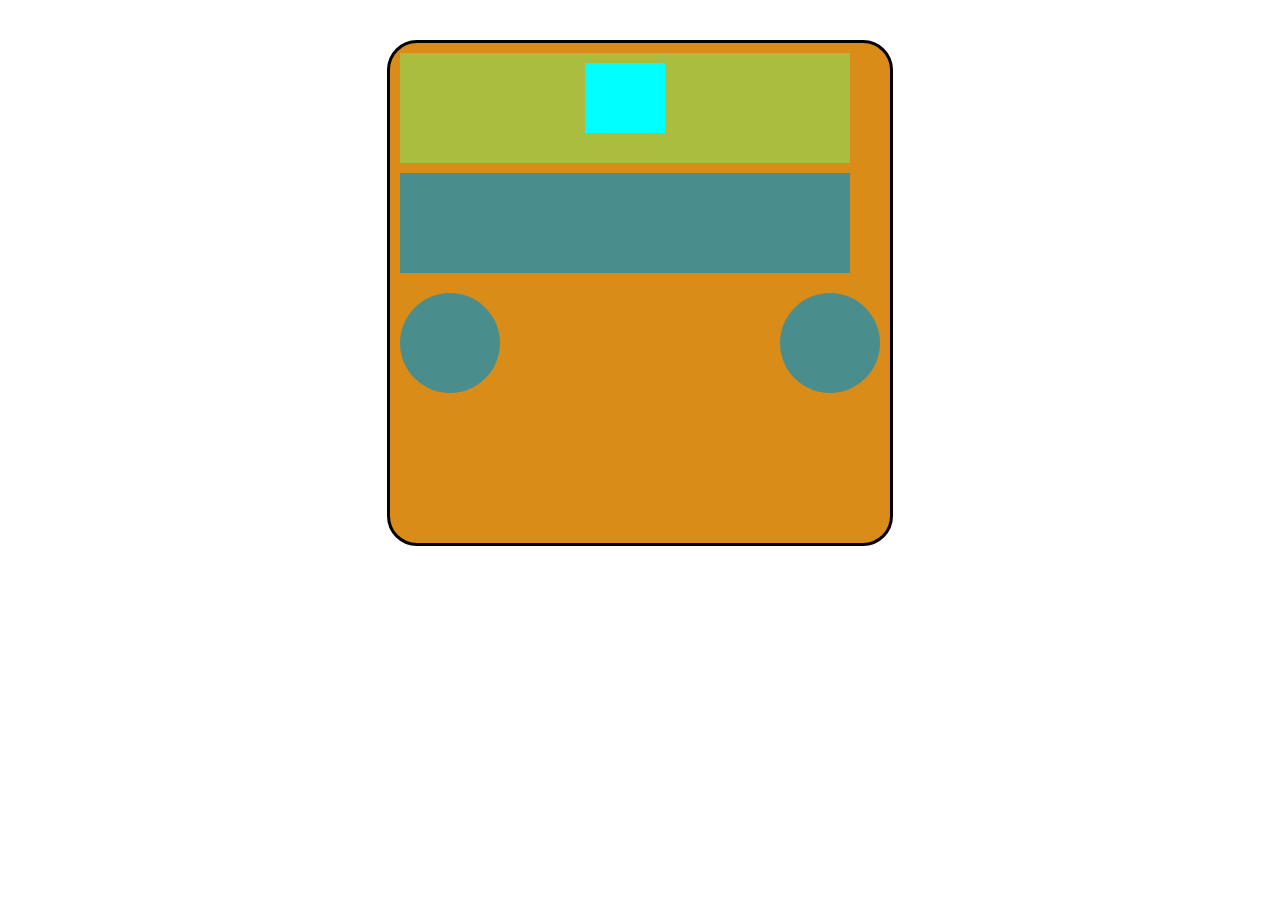
<file: index.html>
<!DOCTYPE html>
<html lang="en">
<head>
    <meta charset="UTF-8">
    <meta http-equiv="X-UA-Compatible" content="IE=edge">
    <meta name="viewport" content="width=device-width, initial-scale=1.0">
    <link rel="stylesheet" href="styles/style.css">
    <title>Document</title>
</head>
<body>
    <div id="principal">
        <div id="caja1">
            <div id="caja11"></div>
        </div>
        <div id="caja2"></div>
        <div id="caja3"></div>
        <div id="caja4"></div>
        <div id="caja5"></div>
    </div>
</body>
</html>
</file>
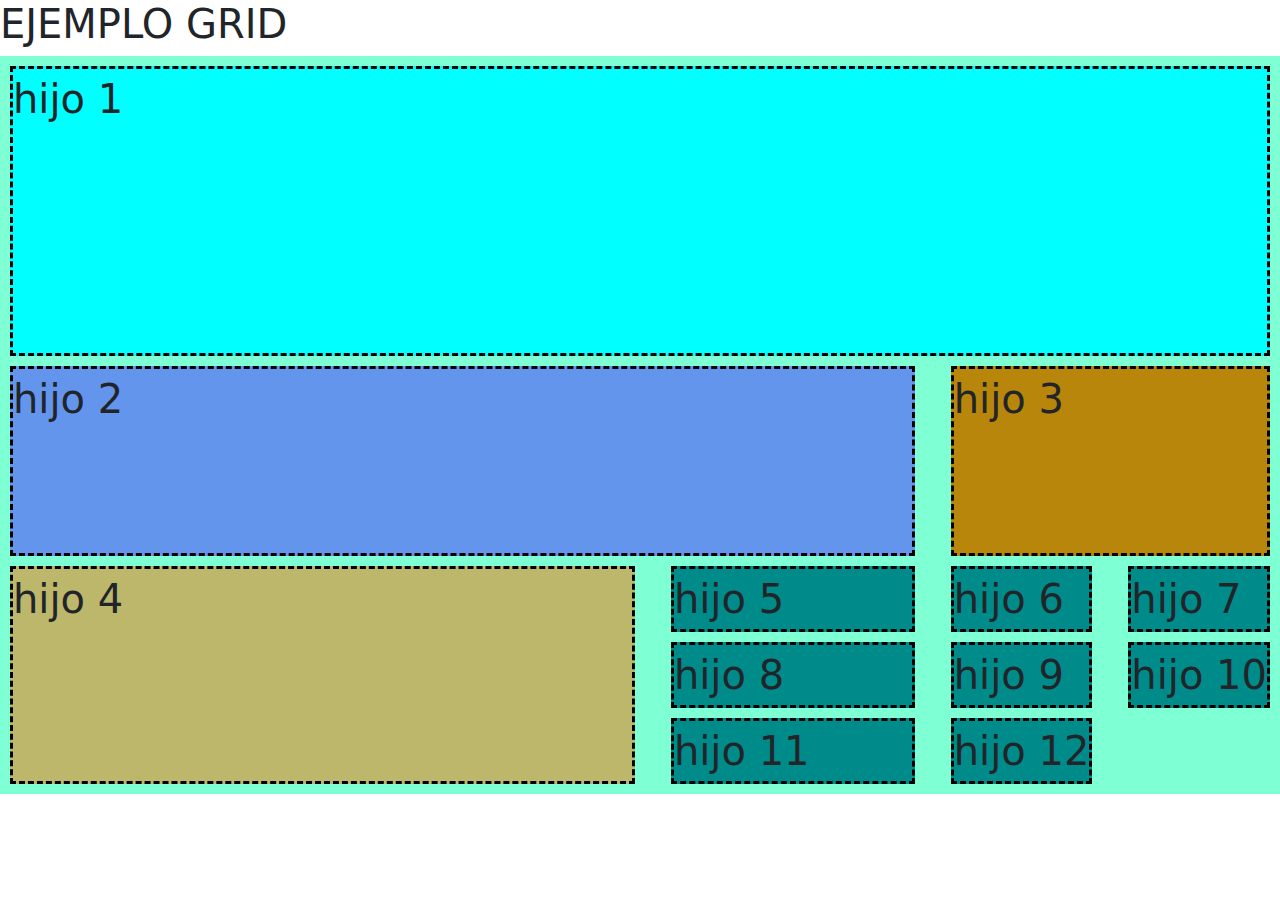
<file: clase-5/index.html>
<!DOCTYPE html>
<html lang="en">
<head>
    <meta charset="UTF-8">
    <meta name="viewport" content="width=device-width, initial-scale=1.0">
    <meta http-equiv="X-UA-Compatible" content="ie=edge">
    <title>Document</title>
    <link rel="stylesheet" href="https://cdn.jsdelivr.net/npm/bootstrap@5.2.3/dist/css/bootstrap.min.css">
    <link rel="stylesheet" href="css/style.css">
</head>

<body>
    <h1>EJEMPLO GRID</h1>
    <div class="padre">
        <div class="hijo1">hijo 1</div>
        <div class="hijo2">hijo 2</div>
        <div class="hijo3">hijo 3</div>
        <div class="hijo4">hijo 4</div>
        <div class="hijo">hijo 5</div>
        <div class="hijo">hijo 6</div>
        <div class="hijo">hijo 7</div>
        <div class="hijo">hijo 8</div>
        <div class="hijo">hijo 9</div>
        <div class="hijo">hijo 10</div>
        <div class="hijo">hijo 11</div>
        <div class="hijo">hijo 12</div>
    </div>
</body>
</html>
</file>
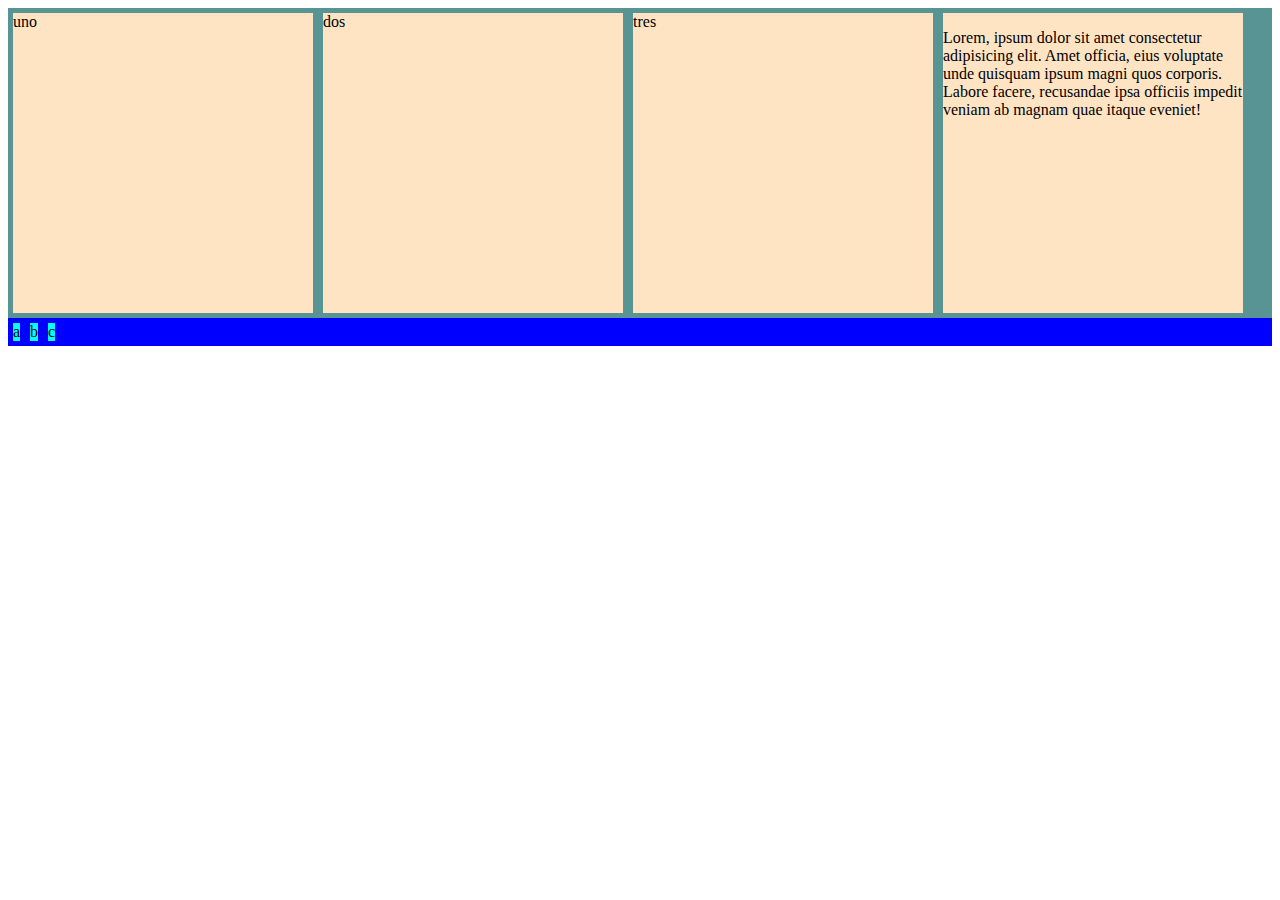
<file: ejemplo/index.html>
<!DOCTYPE html>
<html lang="en">
<head>
    <meta charset="UTF-8">
    <meta name="viewport" content="width=device-width, initial-scale=1.0">
    <meta http-equiv="X-UA-Compatible" content="ie=edge">
    <link rel="stylesheet" href="css/style2.css">
    <title>Document</title>
</head>
<body>
    <div class="principal">
        <div class="caja">
            uno
        </div>
        <div class="caja">
            dos
        </div>
        <div class="caja">
            tres
        </div>
        <div class="caja">
            <p>Lorem, ipsum dolor sit amet consectetur adipisicing elit. Amet officia, eius voluptate unde quisquam ipsum magni quos corporis. Labore facere, recusandae ipsa officiis impedit veniam ab magnam quae itaque eveniet!</p>
            
        </div>
    </div>
    <div class="contenedor">
        <div class="caja2">

            a
        </div>
        <div class="caja2">
            b
        </div>
        <div class="caja2">
            c
        </div>

    </div>
</body>
</html>
</file>
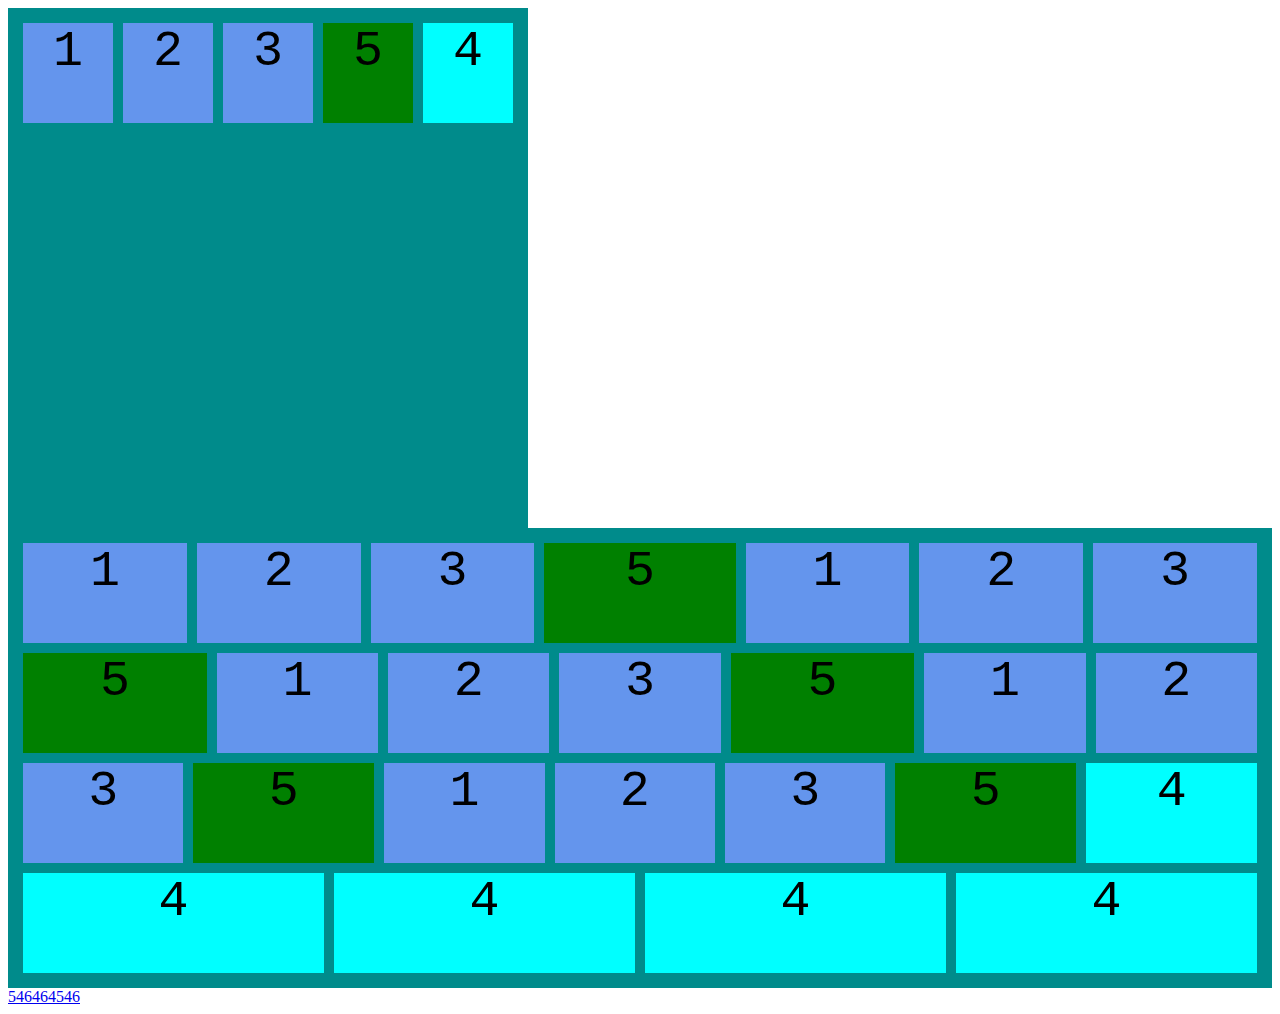
<file: paginas/index.html>
<!DOCTYPE html>
<html lang="en">
<head>
    <meta charset="UTF-8">
    <meta http-equiv="X-UA-Compatible" content="IE=edge">
    <meta name="viewport" content="width=device-width, initial-scale=1.0">
    <link rel="stylesheet" href="CSS/style.css">
    <title>Document</title>
</head>
<body>
    <div class="principal">
        <div class="caja">1</div>
        <div class="caja">2</div>
        <div class="caja">3</div>
        <div class="caja1">4</div>
        <div class="caja4">5</div>
        <!--<div class="caja1">6</div>
        <div class="caja2">7</div>
        <div class="caja2">8</div>
        <div class="caja2">9</div>
        <div class="caja3">10</div>-->
    </div>
    <div class="principal2">
        <div class="caja">1</div>
        <div class="caja">2</div>
        <div class="caja">3</div>
        <div class="caja1">4</div>
        <div class="caja4">5</div>
        <div class="caja">1</div>
        <div class="caja">2</div>
        <div class="caja">3</div>
        <div class="caja1">4</div>
        <div class="caja4">5</div>
        <div class="caja">1</div>
        <div class="caja">2</div>
        <div class="caja">3</div>
        <div class="caja1">4</div>
        <div class="caja4">5</div>
        <div class="caja">1</div>
        <div class="caja">2</div>
        <div class="caja">3</div>
        <div class="caja1">4</div>
        <div class="caja4">5</div>
        <div class="caja">1</div>
        <div class="caja">2</div>
        <div class="caja">3</div>
        <div class="caja1">4</div>
        <div class="caja4">5</div>
        <!--<div class="caja1">6</div>
        <div class="caja2">7</div>
        <div class="caja2">8</div>
        <div class="caja2">9</div> dispaly inline block para fijos
        <div class="caja3">10</div> horizontalmente solo se puede 12 cajas-->
    </div>
    <a href="IIndex.html">546464546</a>
</body>
</html>
</file>
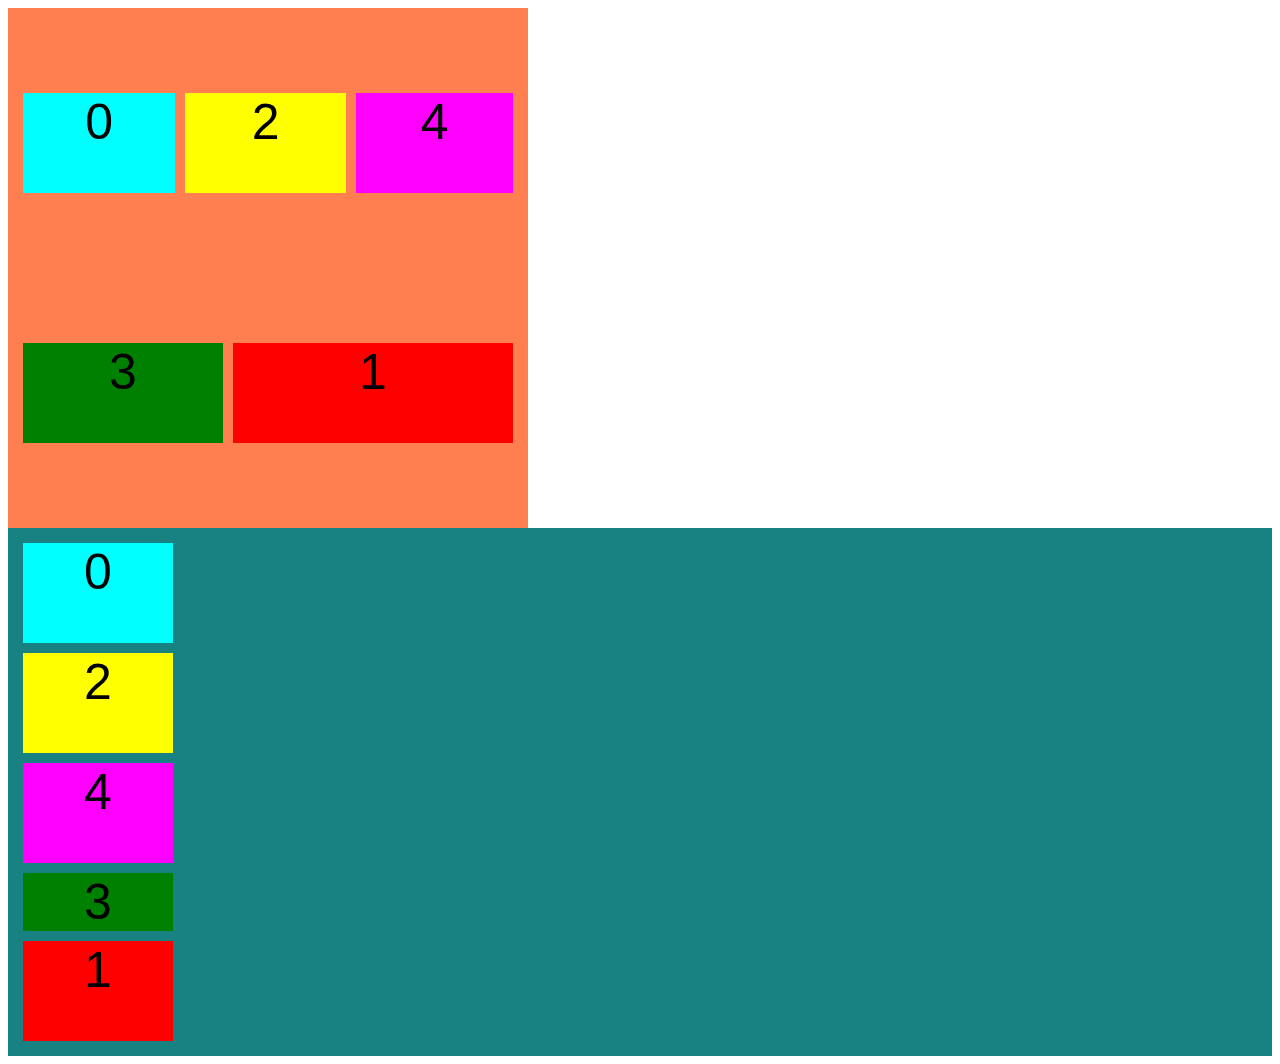
<file: proyecto 8/index.html>
<!DOCTYPE html>
<html lang="en">
<head>
    <meta charset="UTF-8">
    <meta http-equiv="X-UA-Compatible" content="IE=edge">
    <meta name="viewport" content="width=device-width, initial-scale=1.0">
    <link rel="stylesheet" href="css/style.css">
    <title>Document</title>
</head>
<body>
    <div class="principal"> <!--si usamos las clases podemos reutilizar los estilos-->
        <div class="caja">0</div>
        <div class="caja1">1</div>
        <div class="caja2">2</div>
        <div class="caja3">3</div>
        <div class="caja4">4</div>
        
    </div>
    <div class="principal2"> <!--si usamos las clases podemos reutilizar los estilos-->
        <div class="caja">0</div>
        <div class="caja1">1</div>
        <div class="caja2">2</div>
        <div class="caja3">3</div>
        <div class="caja4">4</div>
        
    </div>
</body>
</html>
</file>
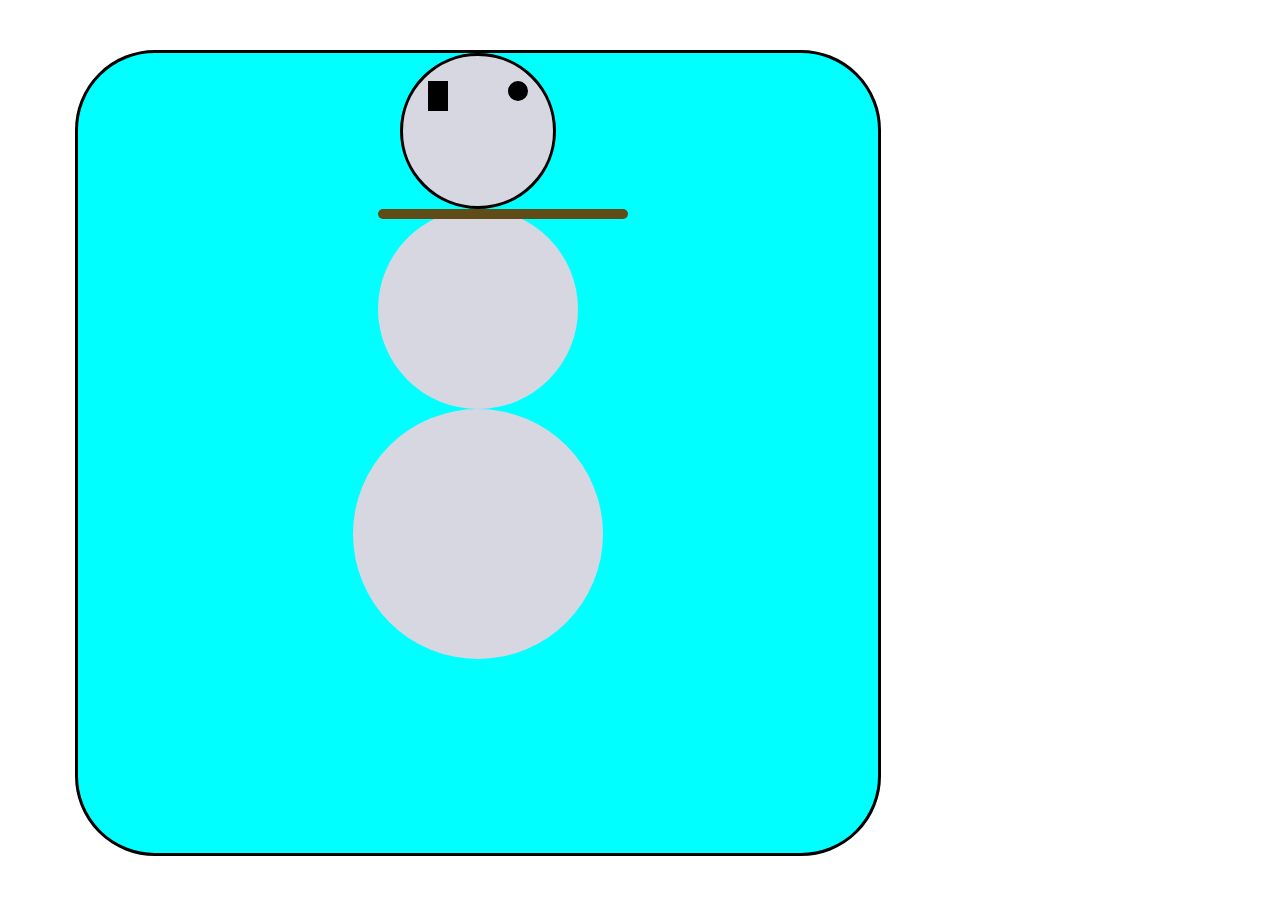
<file: muñeco.html>
<!DOCTYPE html>
<html lang="en">
<head>
    <meta charset="UTF-8">
    <meta http-equiv="X-UA-Compatible" content="IE=edge">
    <meta name="viewport" content="width=device-width, initial-scale=1.0">
    <link rel="stylesheet" href="styles/styleMuñeco.css">
    <title>Document</title>
</head>
<body>
    <div id="fondo">
        <div id="cabeza">
            <div id="ojo"></div>
            <div id="ojo2"></div>
            <div id="boca"></div>
        </div>
        <div id="torso">
            <div id="brazo"></div>
        </div>
        
        <div id="parteInferior"></div>
    </div>
</body>
</html>
</file>
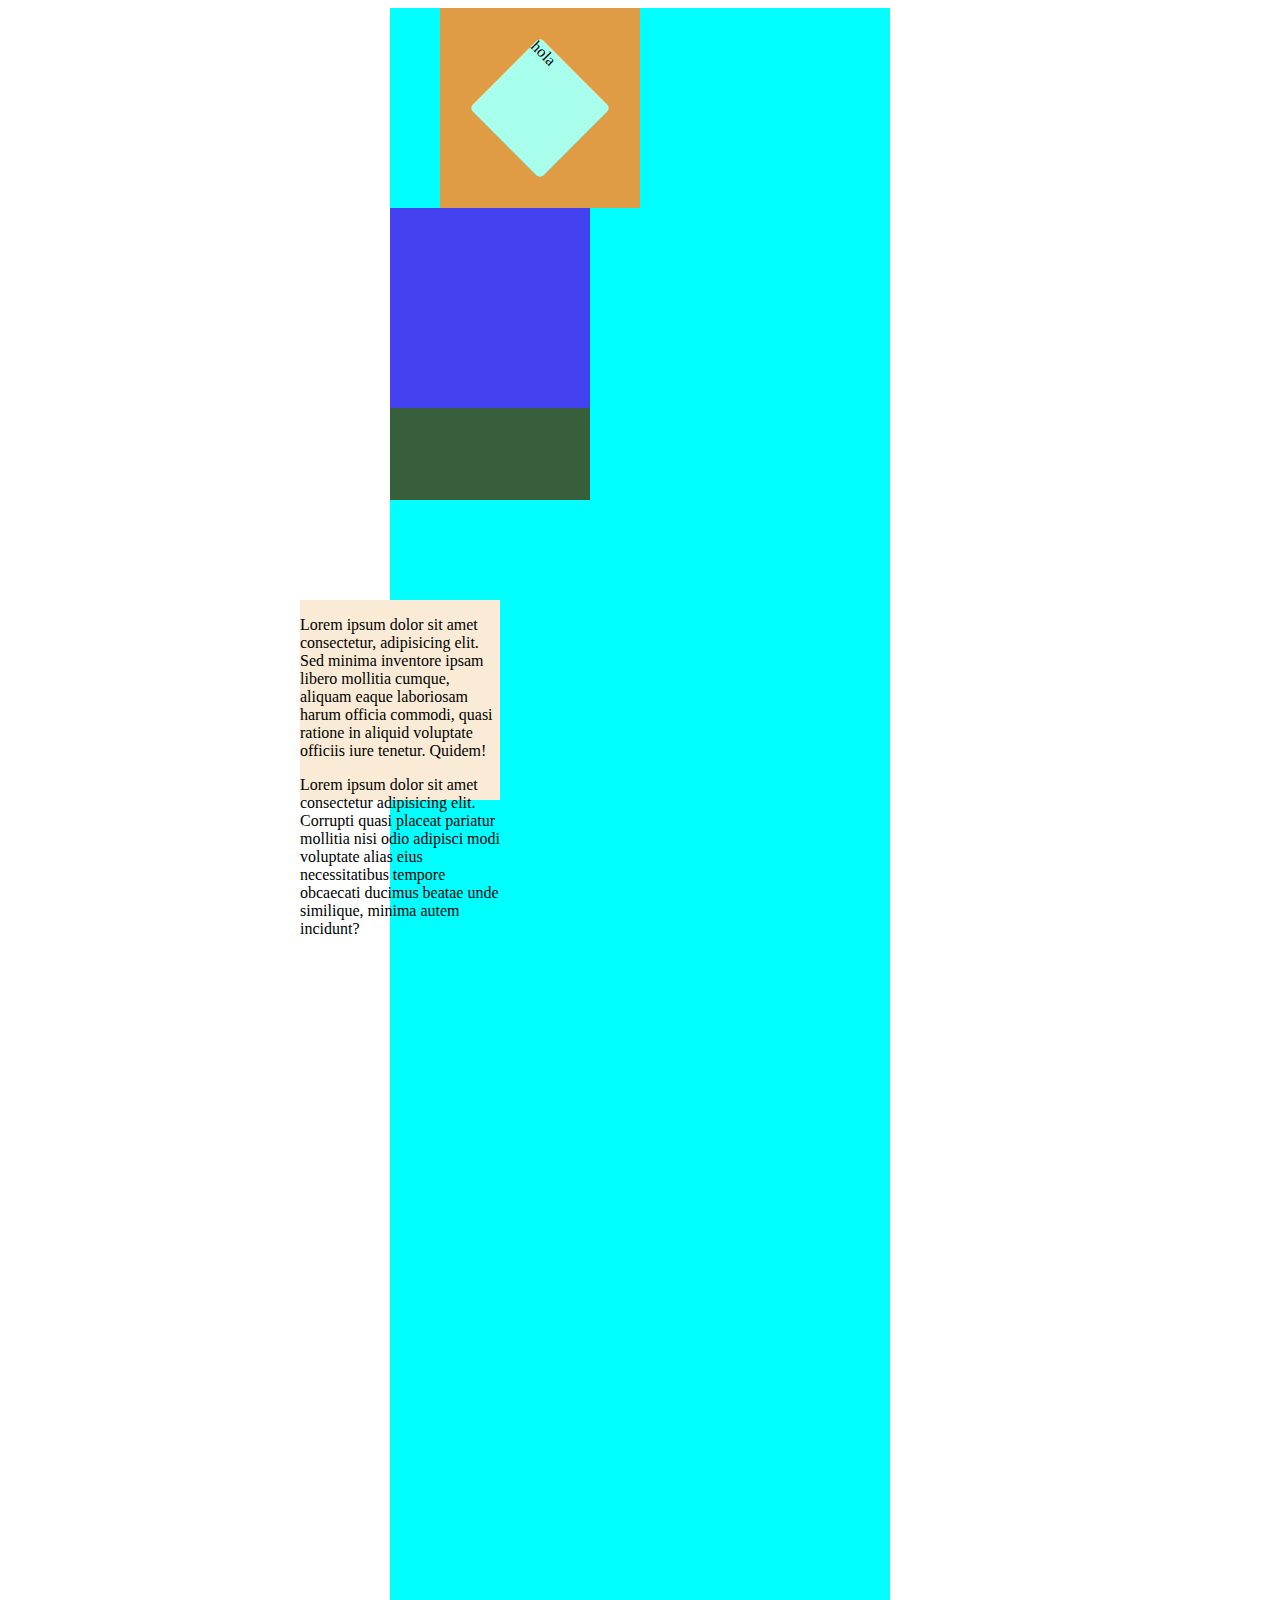
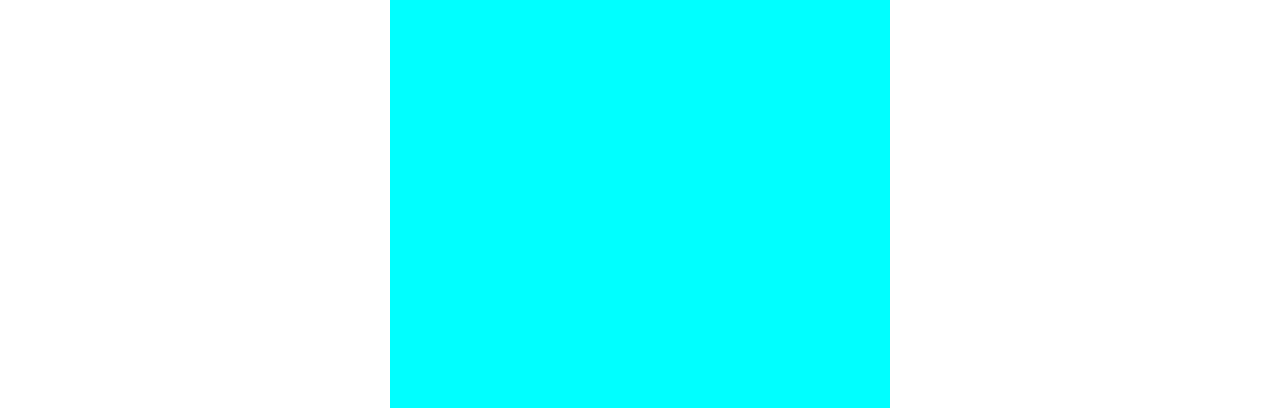
<file: ejemplo/ejercicio1.html>
<!DOCTYPE html>
<html lang="en">
<head>
    <meta charset="UTF-8">
    <meta name="viewport" content="width=device-width, initial-scale=1.0">
    <meta http-equiv="X-UA-Compatible" content="ie=edge">
    <link rel="stylesheet" href="css/style.css">
    <title>Document</title>
</head>
<body>
    <div id="principal">
        <div id="c1">
            <p>Lorem ipsum dolor sit amet consectetur, adipisicing elit. Sed minima inventore ipsam libero mollitia cumque, aliquam eaque laboriosam harum officia commodi, quasi ratione in aliquid voluptate officiis iure tenetur. Quidem!</p>
            <p>Lorem ipsum dolor sit amet consectetur adipisicing elit. Corrupti quasi placeat pariatur mollitia nisi odio adipisci modi voluptate alias eius necessitatibus tempore obcaecati ducimus beatae unde similique, minima autem incidunt?</p>
        </div>
        <div id="c2">
            <div id="c2-1">hola</div>

        </div>
        <div id="c3"></div>
        <div id="c4"></div>
    </div>


</body>
</html>
</file>
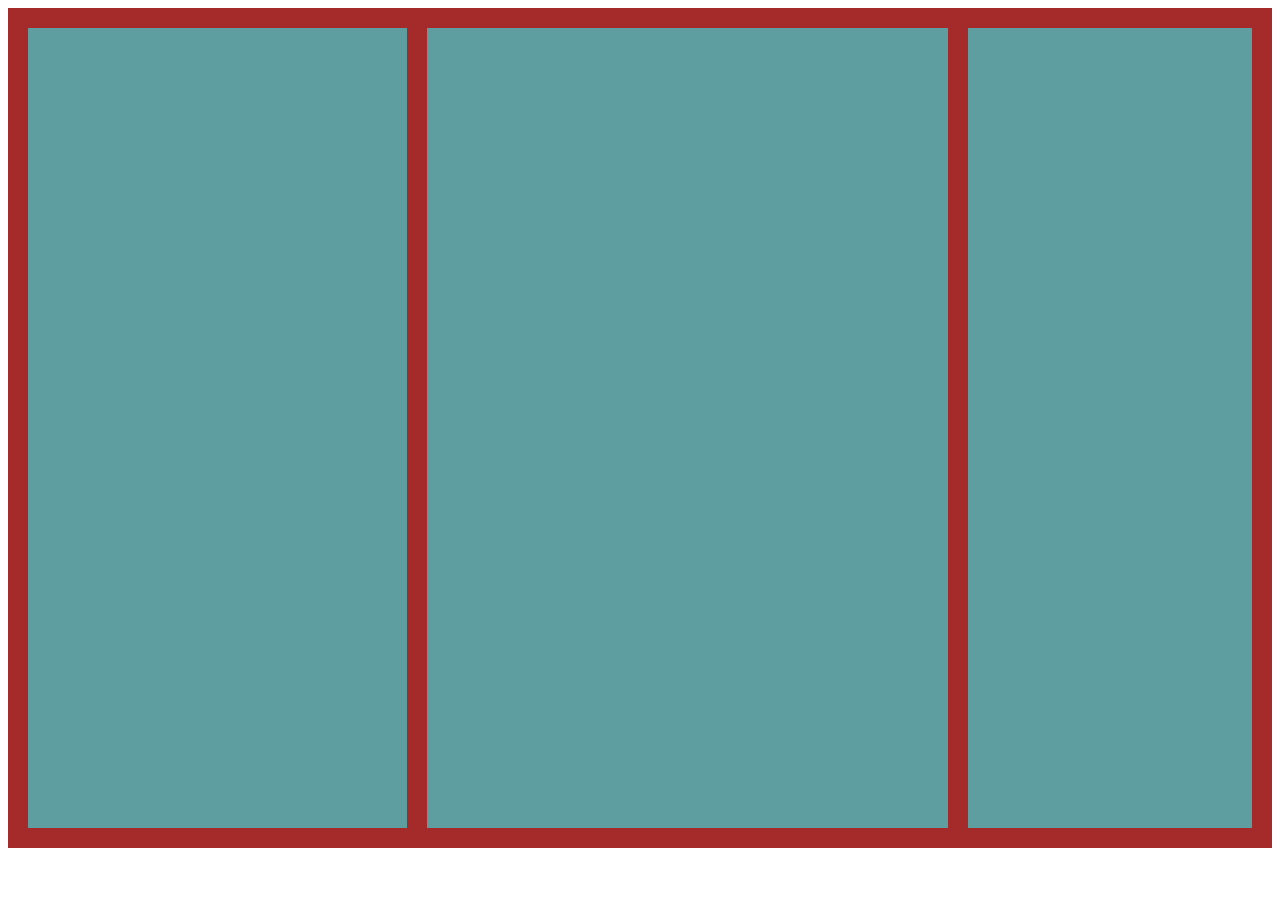
<file: paginas/IIndex.html>
<!DOCTYPE html>
<html lang="en">
<head>
    <meta charset="UTF-8">
    <meta http-equiv="X-UA-Compatible" content="IE=edge">
    <meta name="viewport" content="width=device-width, initial-scale=1.0">
    <title>Document</title>
    <link rel="stylesheet" href="CSS/style2.css">
</head>
<body>
    <div class="principal">
        <div class="contenedor1">
            <div class="caja"></div>
            <div class="caja"></div>
            <div class="caja"></div>
        </div>
        <div class="contenedor2">
            <div class="caja2"></div>
            <div class="caja2"></div>
            <div class="caja2"></div>
            <div class="caja2"></div>
            <div class="caja2"></div>
            <div class="caja2"></div>
            <div class="caja2"></div>
            <div class="caja2"></div>
            <div class="caja2"></div>
        </div>
        <div class="contenedor3">
            <div class="caja3"></div>
            <div class="caja3"></div>
            <div class="caja3"></div>
            <div class="caja3"></div>
            <div class="caja3"></div>
            <div class="caja3"></div>
        </div>
    </div>
</body>
</html>
</file>
<file: styles/style.css>
*{
    margin: 10px;
}
#principal{
    margin: auto;
    margin-top: 30px;
    border-radius: 30px;
    border-style: solid;
    width: 500px;
    height: 500px;
    background-color: rgb(218, 140, 25);

}
#caja1{
    padding-top: 10px;
    width: 450px;
    height: 100px;
    background-color: rgb(170, 189, 63);
    
}
#caja11{
    margin: auto;
    width: 80px;
    height: 70px;
    background-color: aqua;
}
#caja2{

    width: 450px;
    height: 100px;
    background-color: rgb(74, 141, 141);
}

#caja3{
    float: left;
    border-radius: 100px;
    width: 100px;
    height: 100px;
    background-color: rgb(74, 141, 141);
}
#caja4{
    float: right;
    border-radius: 100px ;
    width: 100px;
    height: 100px;
    background-color: rgb(74, 141, 141);
}
/*#caja5{
    width: 100px;
    height: 100px;
    background-color: rgb(74, 141, 141);
}*/
</file>
<file: clase-5/css/style.css>
.padre{
    background-color: aquamarine;
    padding: 5px;
    display: grid;
    grid-template-columns: 50% 20% auto auto;
    grid-template-rows: 300px 200px auto;
    justify-content: space-between;
    /*align-items: center;*/
}
.hijo{
    background-color: darkcyan;
    margin: 5px;
    /*width: 100px;/
    height: 100px;*/
    border-style: dashed;
    border-color: black;
    font-size: 40px;
}
.hijo1{
    background-color: aqua;
    margin: 5px;
    /*width: 100px;/
    height: 100px;*/
    border-style: dashed;
    border-color: black;
    font-size: 40px;
    grid-column: 1/5;
}
.hijo2{
    background-color: cornflowerblue;
    margin: 5px;
    /*width: 100px;/
    height: 100px;*/
    border-style: dashed;
    border-color: black;
    font-size: 40px;
    grid-column: 1/3;
}
.hijo3{
    background-color: darkgoldenrod;
    margin: 5px;
    /*width: 100px;/
    height: 100px;*/
    border-style: dashed;
    border-color: black;
    font-size: 40px;
    grid-column: 3/5;/*espacio tomados en la columna*/
}

.hijo4{
    background-color: darkkhaki;
    margin: 5px;
    /*width: 100px;/
    height: 100px;*/
    border-style: dashed;
    border-color: black;
    font-size: 40px;
    grid-row: 3/6;/*espacio por filas */
}
</file>
<file: ejemplo/css/style2.css>
.principal{
    background-color: rgb(88, 148, 148);
    display: flex;
    flex-direction: row;
    flex-wrap: wrap;

}
.caja{
    background-color: bisque;
    width: 300px;
    height: 300px;
    margin: 5px;
}
.contenedor{
    background-color: blue;
    display: flex;
}
.caja2{
    background-color: aqua;
    margin: 5px;
}
</file>
<file: paginas/CSS/style.css>
.principal{
    background-color: darkcyan;
    padding: 10px;
    width: 500px;
    height: 500px;
    display: flex;
    flex-direction: row;
    /*flex-wrap: wrap;
    /*flex-flow:row ;*/
    align-content: space-around;
    
}
.caja{
    background-color:cornflowerblue ;
    margin: 5px;
    width: 150px;
    height: 100px;
    text-align: center;
    font-family: 'Courier New', Courier, monospace;
    font-size: 50px;
    /*display: inline-block;*/
    flex-grow: 1;
}
.caja1{
    background-color:aqua ;
    margin: 5px;
    width: 150px;
    height: 100px;
    text-align: center;
    font-family: 'Courier New', Courier, monospace;
    font-size: 50px;
    /*display: inline-block;*/
    flex-grow: 2;
    order: 3;
}
.caja2{
    background-color:darkolivegreen ;
    margin: 5px;
    width: 150px;
    height: 100px;
    text-align: center;
    font-family: 'Courier New', Courier, monospace;
    font-size: 50px;
    /*display: inline-block;*/
    flex-grow: 5;
}
.caja3{
    background-color:green ;
    margin: 5px;
    width: 150px;
    height: 100px;
    text-align: center;
    font-family: 'Courier New', Courier, monospace;
    font-size: 50px;
    /*display: inline-block;*/
    flex-grow: 3;
    flex-basis: 5px;
    order: 1;
}
.caja4{
    background-color:green ;
    margin: 5px;
    width: 150px;
    height: 100px;
    text-align: center;
    font-family: 'Courier New', Courier, monospace;
    font-size: 50px;
    /*display: inline-block;*/
    flex-grow: 3;
    /*flex-basis: 5px;*/
}
.principal2{
    background-color: darkcyan;
    padding: 10px;
    display: flex;
    
    flex-wrap: wrap;
    /*flex-flow:row ;*/
    align-content: space-around;
    
}
</file>
<file: proyecto 8/css/style.css>
.principal{
    background-color: coral;
    padding: 10px;
    display: flex;
    width: 500px;
    height: 500px;
    flex-direction: row;
    flex-wrap: wrap;
    /*flex-flow: row wrap; /*combina el direccion y el wrap*/
    align-content: space-around;
}
.principal2{
    background-color: rgb(24, 129, 129);
    padding: 10px;
    display: flex;
    flex-direction: column;
    /*flex-flow: row wrap; /*combina el direccion y el wrap*/
    align-content: space-around;
}
.caja{
    background-color: aqua;
    margin: 5px;
    width: 150px;
    height: 100px;
    text-align: center;
    font-family: Verdana, Geneva, Tahoma, sans-serif;
    font-size: 50px;
    /*display: inline-block;*/
    flex-grow: 1; /*cuanto va a creecer la caja */
}
.caja1{
    background-color: red;
    margin: 5px;
    width: 150px;
    height: 100px;
    text-align: center;
    font-family: Verdana, Geneva, Tahoma, sans-serif;
    font-size: 50px;
    /*display: inline-block;*/
    flex-grow: 2;
    order: 3;
}
.caja2{
    background-color: yellow;
    margin: 5px;
    width: 150px;
    height: 100px;
    text-align: center;
    font-family: Verdana, Geneva, Tahoma, sans-serif;
    font-size: 50px;
    /*display: inline-block;*/
    flex-grow: 5;
}
.caja3{
    background-color: green;
    margin: 5px;
    width: 150px;
    height: 100px;
    text-align: center;
    font-family: Verdana, Geneva, Tahoma, sans-serif;
    font-size: 50px;
    /*display: inline-block;*/
    flex-grow: 3;
    flex-basis: 5px;
    order: 1;
}
.caja4{
    background-color: magenta;
    margin: 5px;
    width: 150px;
    height: 100px;
    text-align: center;
    font-family: Verdana, Geneva, Tahoma, sans-serif;
    font-size: 50px;
    /*display: inline-block;*/
    flex-grow: 3;
    
}
</file>
<file: styles/styleMuñeco.css>
*{
    margin: 25px;
}
#fondo{
    border-radius: 80px;
    border: solid;
    width: 800px;
    height: 800px;
    background-color: aqua;
}
#cabeza{
    
    border: solid;
    margin: auto;
    border-radius: 100px;
    width: 150px;
    height: 150px;
    background-color: rgb(215, 215, 226);
    
}
#ojo{
    float: left;
    
    border-radius: 50px;
    width: 20px;
    height: 20px;
    background-color: black;
}
#ojo2{
    float: right;
    border-radius: 50px;
    width: 20px;
    height: 20px;
    background-color: black;
}
#boca{
    width: 20px;
    height: 30px;
    
    background-color: black;
}

#torso{
    margin: auto;
    border-radius: 200px;
    width: 200px;
    height: 200px;
    background-color: rgb(215, 215, 226);
}
#brazo{
    margin: auto;
    border-radius: 200px;

    width: 250px;
    height: 10px;
    background-color: rgb(95, 76, 23);
}
#parteInferior{
    margin: auto;
    border-radius: 200px;
    width: 250px;
    height: 250px;
    background-color: rgb(215, 215, 226);
}
</file>
<file: ejemplo/css/style.css>
#principal{
    width: 500px;
    height: 2000px;
    background-color: aqua;
    margin: auto;
}
#c1{
    width: 200px;
    height: 200px;
    background-color: antiquewhite;
    position: absolute;
    left: 300px;
    top: 600px ;
}
#c2{
    width: 200px;
    height: 200px;
    background-color: rgb(223, 156, 68);
    position: relative;
    left: 50px;
}
#c2-1{
    width: 100px;
    height: 100px;
    background-color: rgb(168, 255, 236);
    position: relative;
    left: 50px;
    top: 50px;
    transform: rotate(45deg);
    border-radius: 5px;
}
#c3{
    width: 200px;
    height: 200px;
    background-color: rgb(56, 95, 59);
    position: fixed;
    top: 300px;

}
#c4{
    width: 200px;
    height: 200px;
    background-color: rgb(68, 65, 240);
    position: sticky;
    top: 40px;
    
}
</file>
<file: paginas/CSS/style2.css>
.principal{
    background-color: brown;
    padding: 10px;
    display: flex;
    flex-direction: row;
}
.contenedor1{
    background-color: cadetblue;
    margin: 10px;
    width: 400px;
    height: 800px;
    align-content: space-around;
}
.contenedor2{
    background-color: cadetblue;
    margin: 10px;
    width: 550px;
    height: 800px;
}
.contenedor3{
    background-color: cadetblue;
    margin: 10px;
    width: 300px;
    height: 800px;
}
</file>
